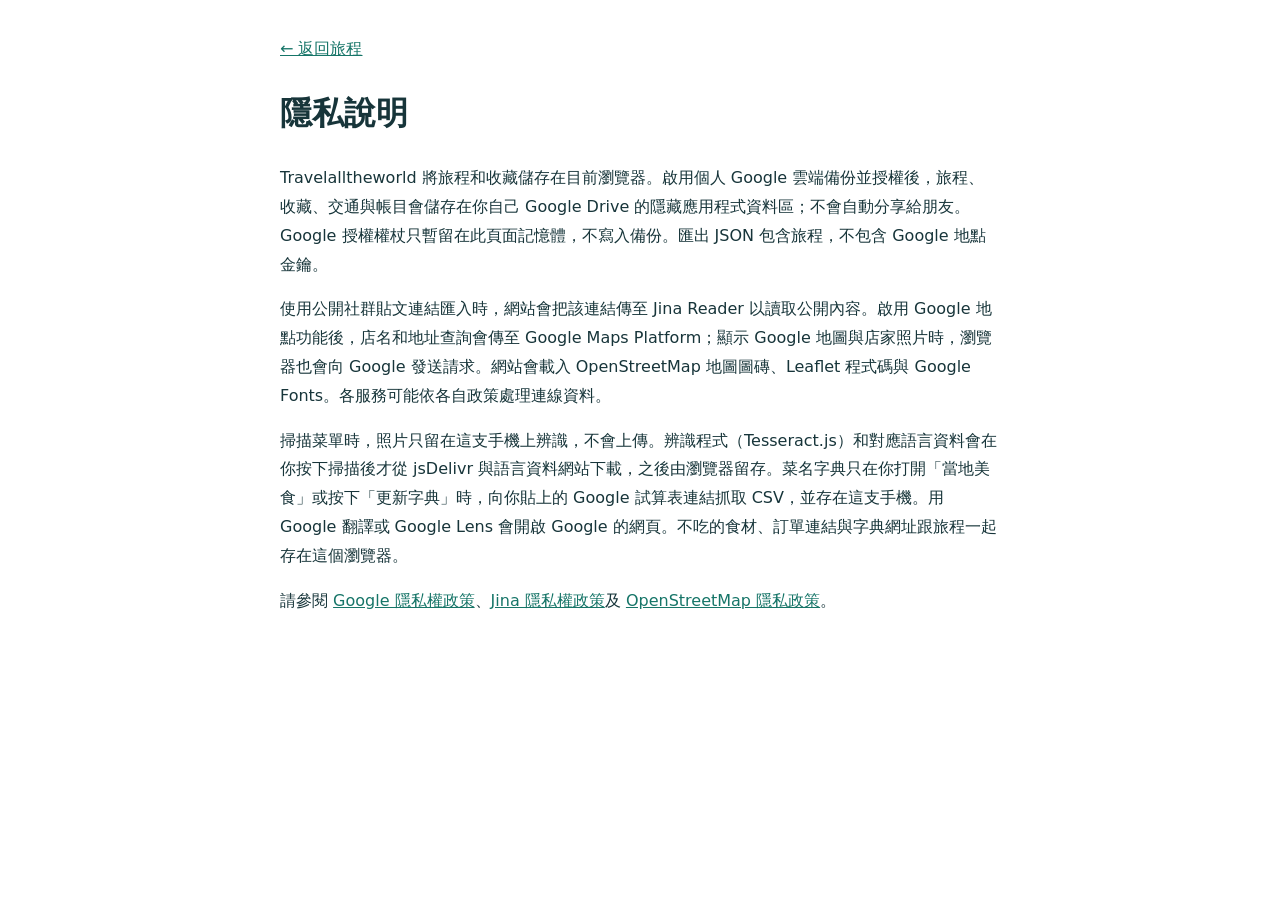
<file: privacy.html>
<!doctype html><html lang="zh-Hant"><head><meta charset="utf-8"><meta name="viewport" content="width=device-width,initial-scale=1"><title>隱私說明 · Travelalltheworld</title><style>body{font:16px/1.8 system-ui,sans-serif;max-width:720px;margin:35px auto;padding:0 18px;color:#17353a}a{color:#167568}</style></head><body><a href="./">← 返回旅程</a><h1>隱私說明</h1><p>Travelalltheworld 將旅程和收藏儲存在目前瀏覽器。啟用個人 Google 雲端備份並授權後，旅程、收藏、交通與帳目會儲存在你自己 Google Drive 的隱藏應用程式資料區；不會自動分享給朋友。Google 授權權杖只暫留在此頁面記憶體，不寫入備份。匯出 JSON 包含旅程，不包含 Google 地點金鑰。</p><p>使用公開社群貼文連結匯入時，網站會把該連結傳至 Jina Reader 以讀取公開內容。啟用 Google 地點功能後，店名和地址查詢會傳至 Google Maps Platform；顯示 Google 地圖與店家照片時，瀏覽器也會向 Google 發送請求。網站會載入 OpenStreetMap 地圖圖磚、Leaflet 程式碼與 Google Fonts。各服務可能依各自政策處理連線資料。</p><p>掃描菜單時，照片只留在這支手機上辨識，不會上傳。辨識程式（Tesseract.js）和對應語言資料會在你按下掃描後才從 jsDelivr 與語言資料網站下載，之後由瀏覽器留存。菜名字典只在你打開「當地美食」或按下「更新字典」時，向你貼上的 Google 試算表連結抓取 CSV，並存在這支手機。用 Google 翻譯或 Google Lens 會開啟 Google 的網頁。不吃的食材、訂單連結與字典網址跟旅程一起存在這個瀏覽器。</p><p>請參閱 <a href="https://policies.google.com/privacy" target="_blank" rel="noopener noreferrer">Google 隱私權政策</a>、<a href="https://jina.ai/legal/#privacy-policy" target="_blank" rel="noopener noreferrer">Jina 隱私權政策</a>及 <a href="https://osmfoundation.org/wiki/Privacy_Policy" target="_blank" rel="noopener noreferrer">OpenStreetMap 隱私政策</a>。</p></body></html>
</file>
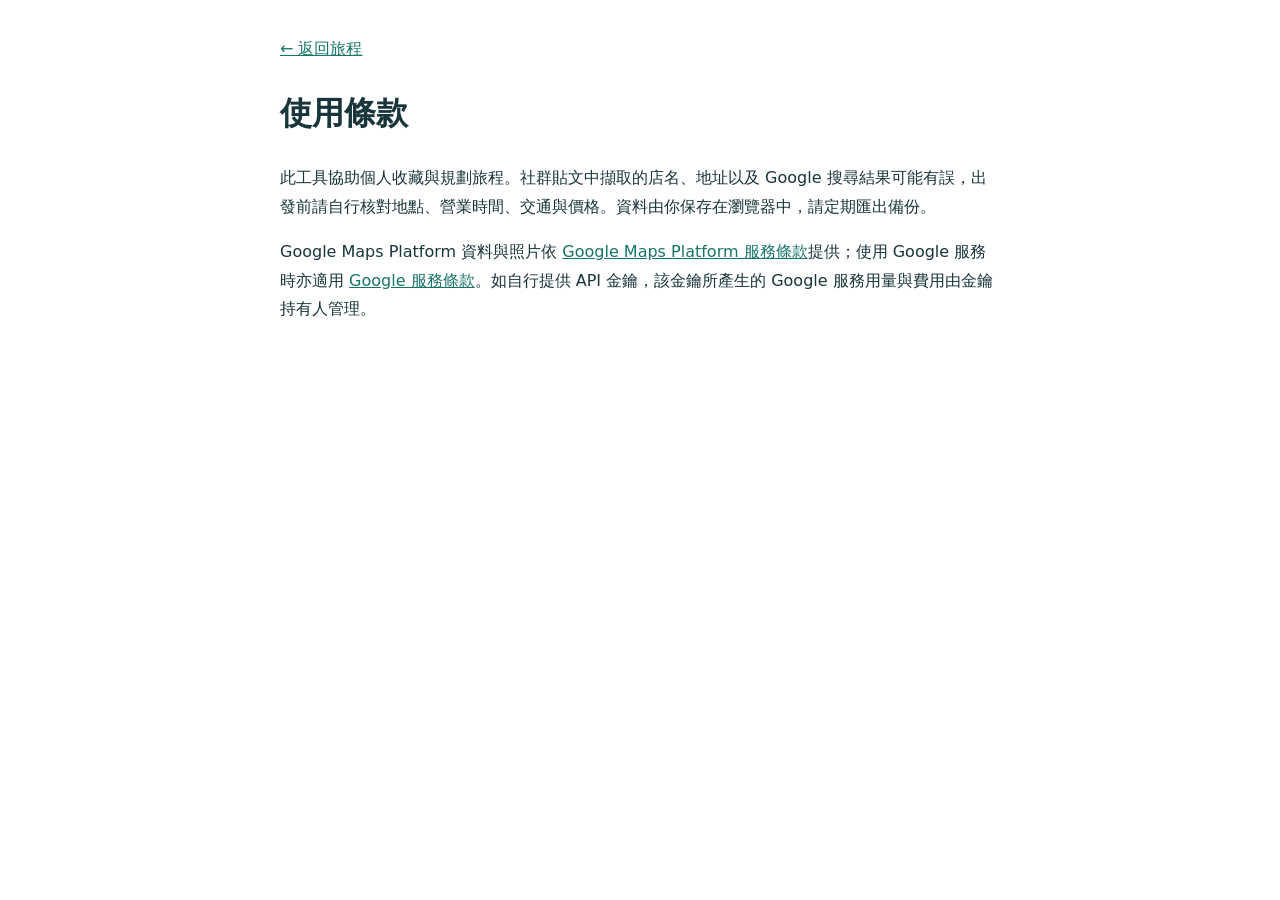
<file: terms.html>
<!doctype html><html lang="zh-Hant"><head><meta charset="utf-8"><meta name="viewport" content="width=device-width,initial-scale=1"><title>使用條款 · Travelalltheworld</title><style>body{font:16px/1.8 system-ui,sans-serif;max-width:720px;margin:35px auto;padding:0 18px;color:#17353a}a{color:#167568}</style></head><body><a href="./">← 返回旅程</a><h1>使用條款</h1><p>此工具協助個人收藏與規劃旅程。社群貼文中擷取的店名、地址以及 Google 搜尋結果可能有誤，出發前請自行核對地點、營業時間、交通與價格。資料由你保存在瀏覽器中，請定期匯出備份。</p><p>Google Maps Platform 資料與照片依 <a href="https://cloud.google.com/maps-platform/terms" target="_blank" rel="noopener noreferrer">Google Maps Platform 服務條款</a>提供；使用 Google 服務時亦適用 <a href="https://policies.google.com/terms" target="_blank" rel="noopener noreferrer">Google 服務條款</a>。如自行提供 API 金鑰，該金鑰所產生的 Google 服務用量與費用由金鑰持有人管理。</p></body></html>
</file>
